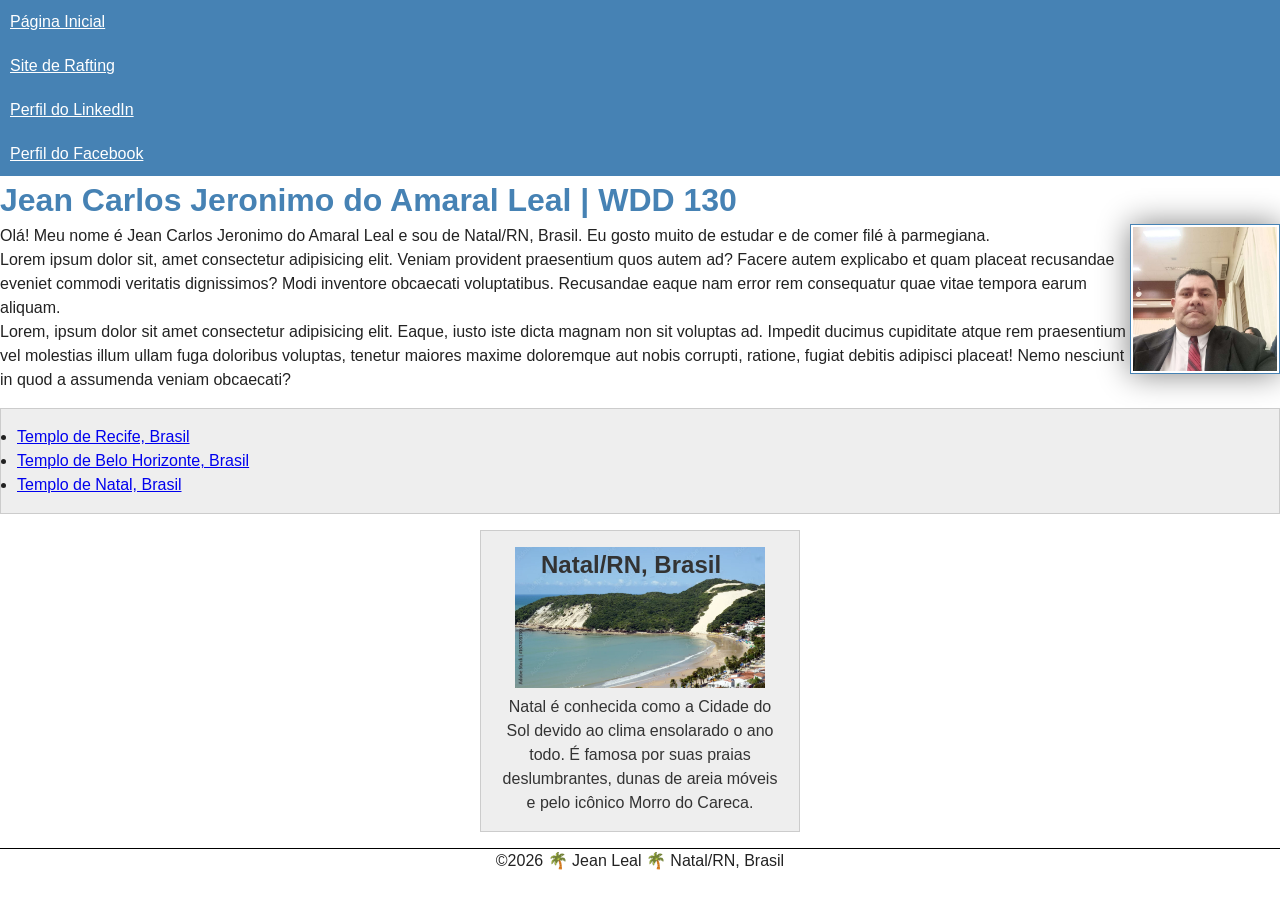
<file: index.html>
<!DOCTYPE html>
<html lang="pt-BR">

<head>
    <meta charset="utf-8">
    <meta name="viewport" content="width=device-width,initial-scale=1.0">
    <title>Jean Carlos Jeronimo do Amaral Leal | WDD 130</title>
    <meta name="description"
        content="WDD 130 course home page for Jean Leal. Contains profile information and links to future course assignments.">
    <meta name="author" content="Jean Carlos Jeronimo do Amaral Leal">
    <link rel="stylesheet" href="estilos/estilos.css">
</head>

<body>
    <header>
        <nav>
            <a href="#">Página Inicial</a>
            <a href="wwr/">Site de Rafting</a>
            <a href="https://linkedin.com/in/jeanlealrn">Perfil do LinkedIn</a>
            <a href="https://facebook.com/jean.leal.766478">Perfil do Facebook</a>
        </nav>
    </header>
    <main>
        <h1>Jean Carlos Jeronimo do Amaral Leal | WDD 130</h1>
        <img src="imagens/perfil.jpg" alt="Olá, meu nome é Jean Carlos Jeronimo do Amaral Leal" width="200">
        <p>Olá! Meu nome é Jean Carlos Jeronimo do Amaral Leal e sou de Natal/RN, Brasil. Eu gosto muito de estudar e de
            comer filé à parmegiana.</p>
        <p>Lorem ipsum dolor sit, amet consectetur adipisicing elit. Veniam provident praesentium quos autem ad? Facere
            autem explicabo et quam placeat recusandae eveniet commodi veritatis dignissimos? Modi inventore obcaecati
            voluptatibus. Recusandae eaque nam error rem consequatur quae vitae tempora earum aliquam.</p>
        <p>Lorem, ipsum dolor sit amet consectetur adipisicing elit. Eaque, iusto iste dicta magnam non sit voluptas ad.
            Impedit ducimus cupiditate atque rem praesentium vel molestias illum ullam fuga doloribus voluptas, tenetur
            maiores maxime doloremque aut nobis corrupti, ratione, fugiat debitis adipisci placeat! Nemo nesciunt in
            quod a assumenda veniam obcaecati?</p>

        <ul class="caixa">
            <li><a href="https://www.churchofjesuschrist.org/temples/details/recife-brazil-temple?lang=por"
                    target="_blank">Templo de Recife, Brasil</a></li>
            <li><a href="https://www.churchofjesuschrist.org/temples/details/belo-horizonte-brazil-temple?lang=por"
                    target="_blank">Templo de Belo Horizonte, Brasil</a></li>
            <li><a href="https://www.churchofjesuschrist.org/temples/details/natal-brazil-temple?lang=por"
                    target="_blank">Templo de Natal, Brasil</a></li>
        </ul>
    </main>
    <aside class="caixa">
        <h2>Natal/RN, Brasil</h2>
        <img src="imagens/natal.jpg" alt="Praia de Ponta Negra e o Morro do Careca em Natal, Rio Grande do Norte"
            width="200">
        <p>Natal é conhecida como a Cidade do Sol devido ao clima ensolarado o ano todo. É famosa por suas praias
            deslumbrantes, dunas de areia móveis e pelo icônico Morro do Careca.</p>
    </aside>
    <footer>
        <p>©2026 🌴 Jean Leal 🌴 Natal/RN, Brasil</p>
    </footer>
</body>

</html>
</file>
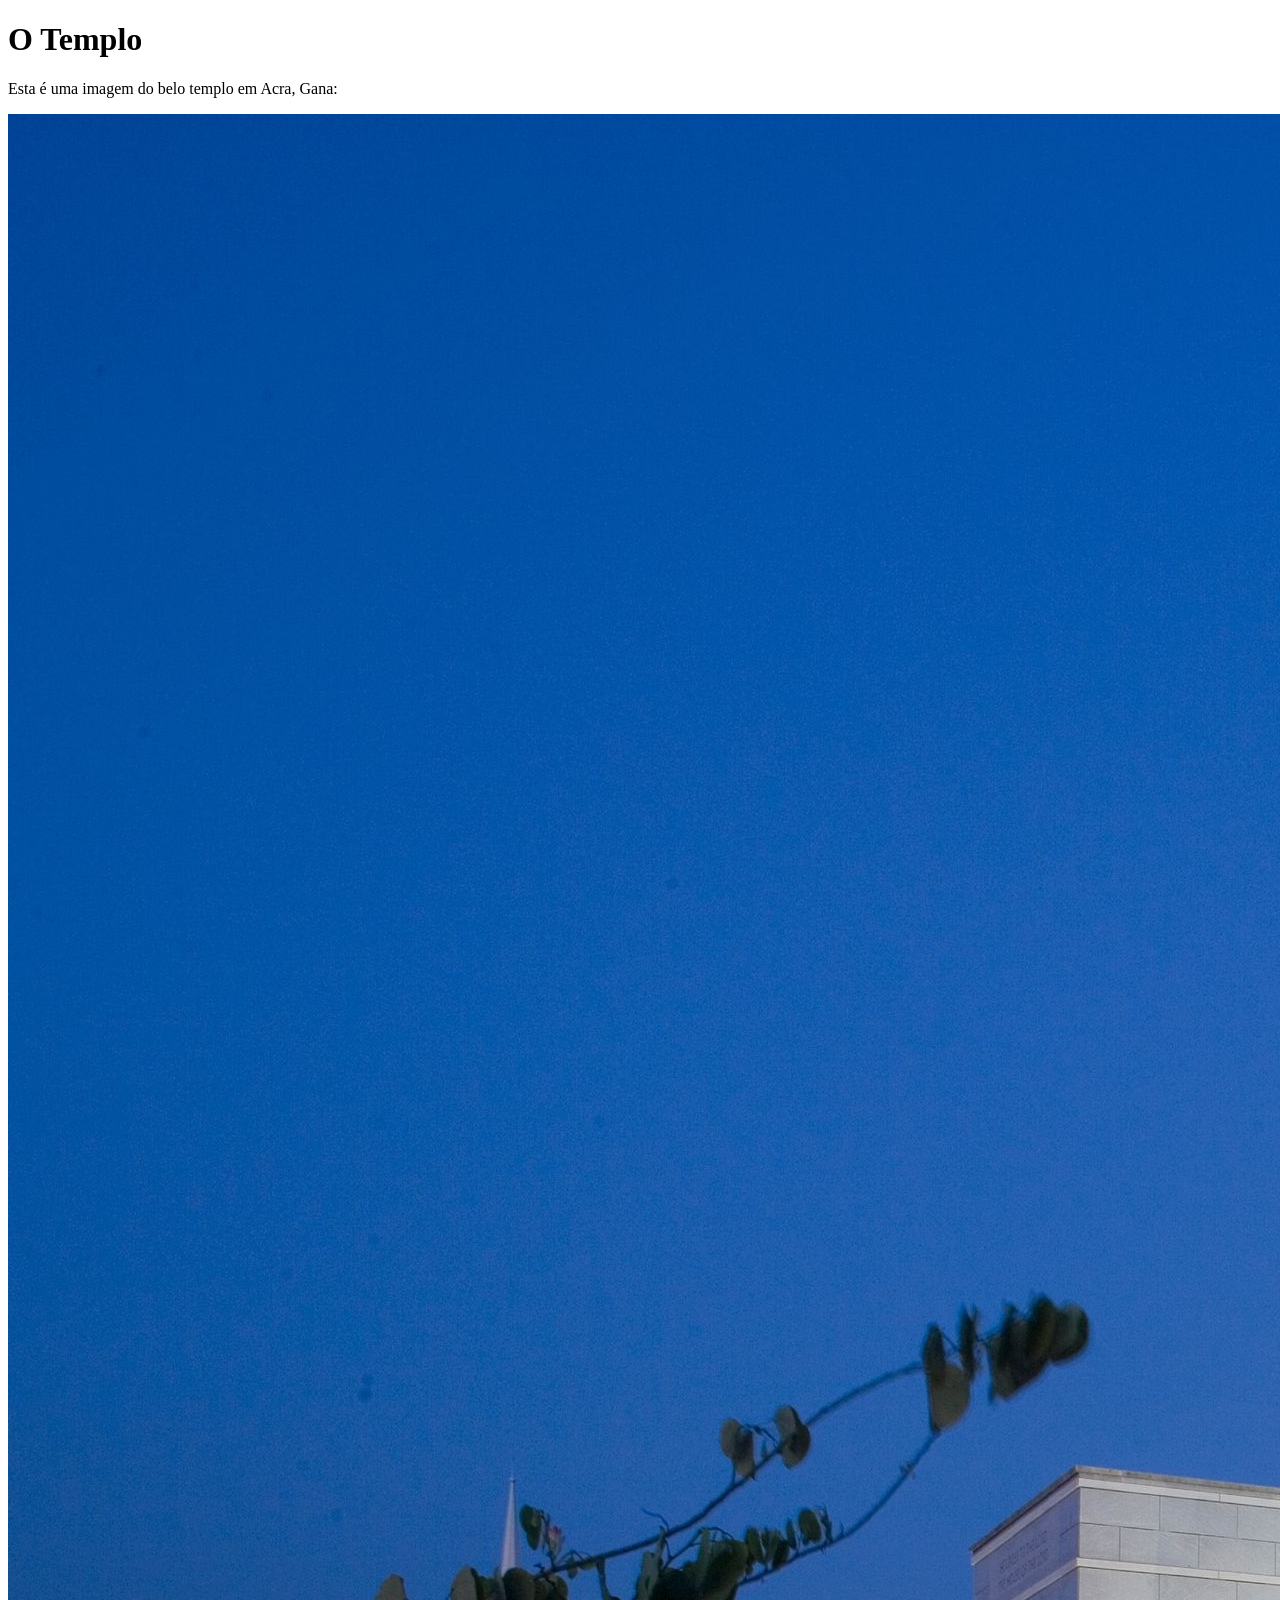
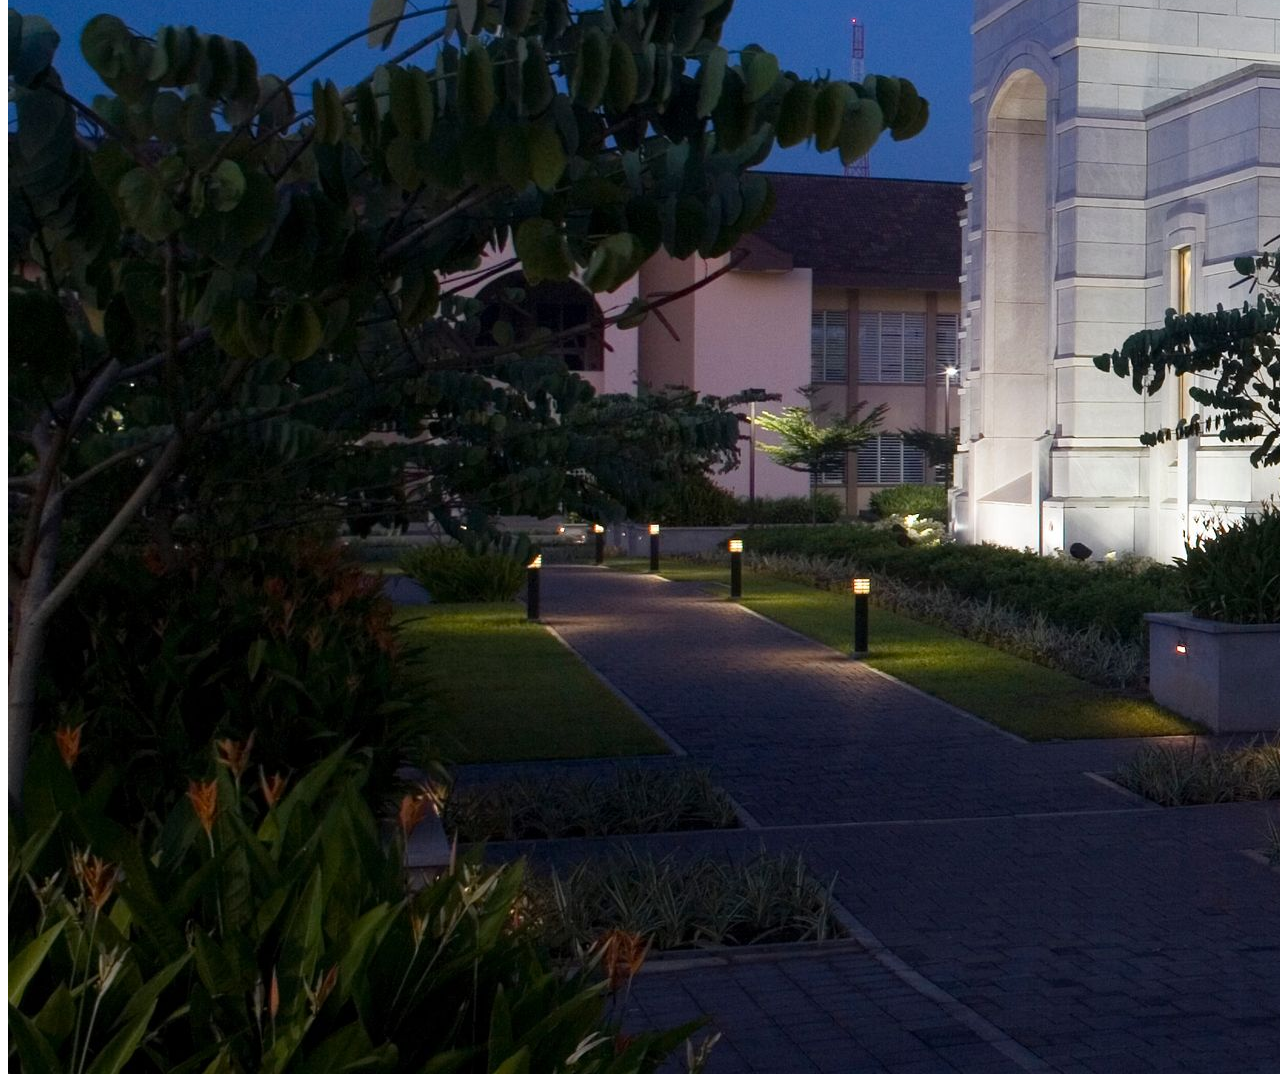
<file: semana01/imagens.html>
<!DOCTYPE html>
<html lang="pt-br">
<head>
    <meta charset="UTF-8">
    <meta name="viewport" content="width=device-width, initial-scale=1.0">
    <title>Imagem do Templo</title>
</head>
<body>
    <h1>O Templo</h1>
    <p>Esta é uma imagem do belo templo em Acra, Gana:</p>
    <img src="imagens/templo-largo.jpeg" alt="O Templo de Acra, Gana">
    
</body>
</html>
</file>
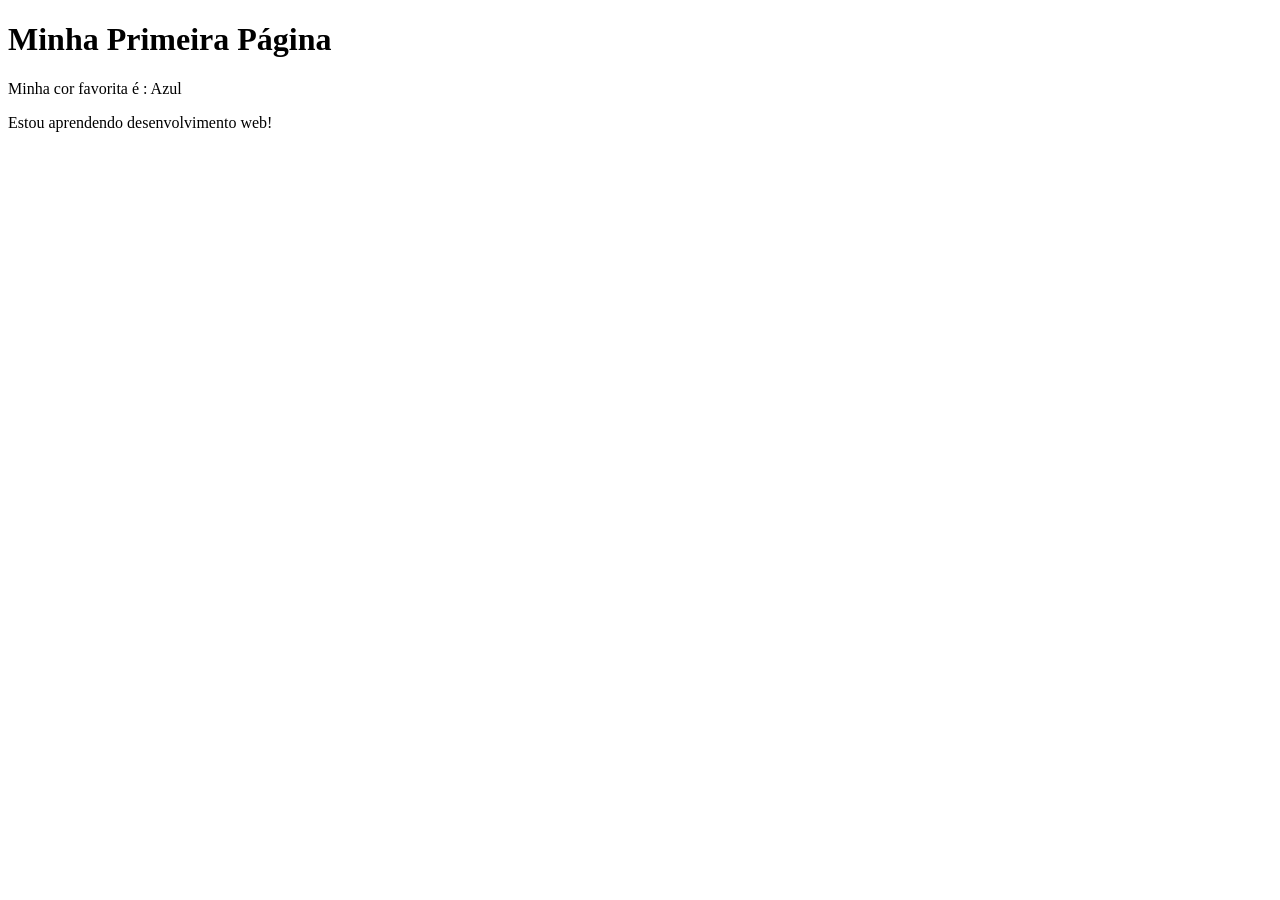
<file: semana01/primeira-pagina.html>
<!DOCTYPE html>
<html lang="pt-br">

<head>
    <meta charset="UTF-8">
    <meta name="viewport" content="width=device-width, initial-scale=1.0">
    <title>Minha Primeira Página</title>
</head>

<body>
    <h1>Minha Primeira Página</h1>
    <p>Minha cor favorita é : Azul</p>
    <p>Estou aprendendo desenvolvimento web!</p>
</body>

</html>
</file>
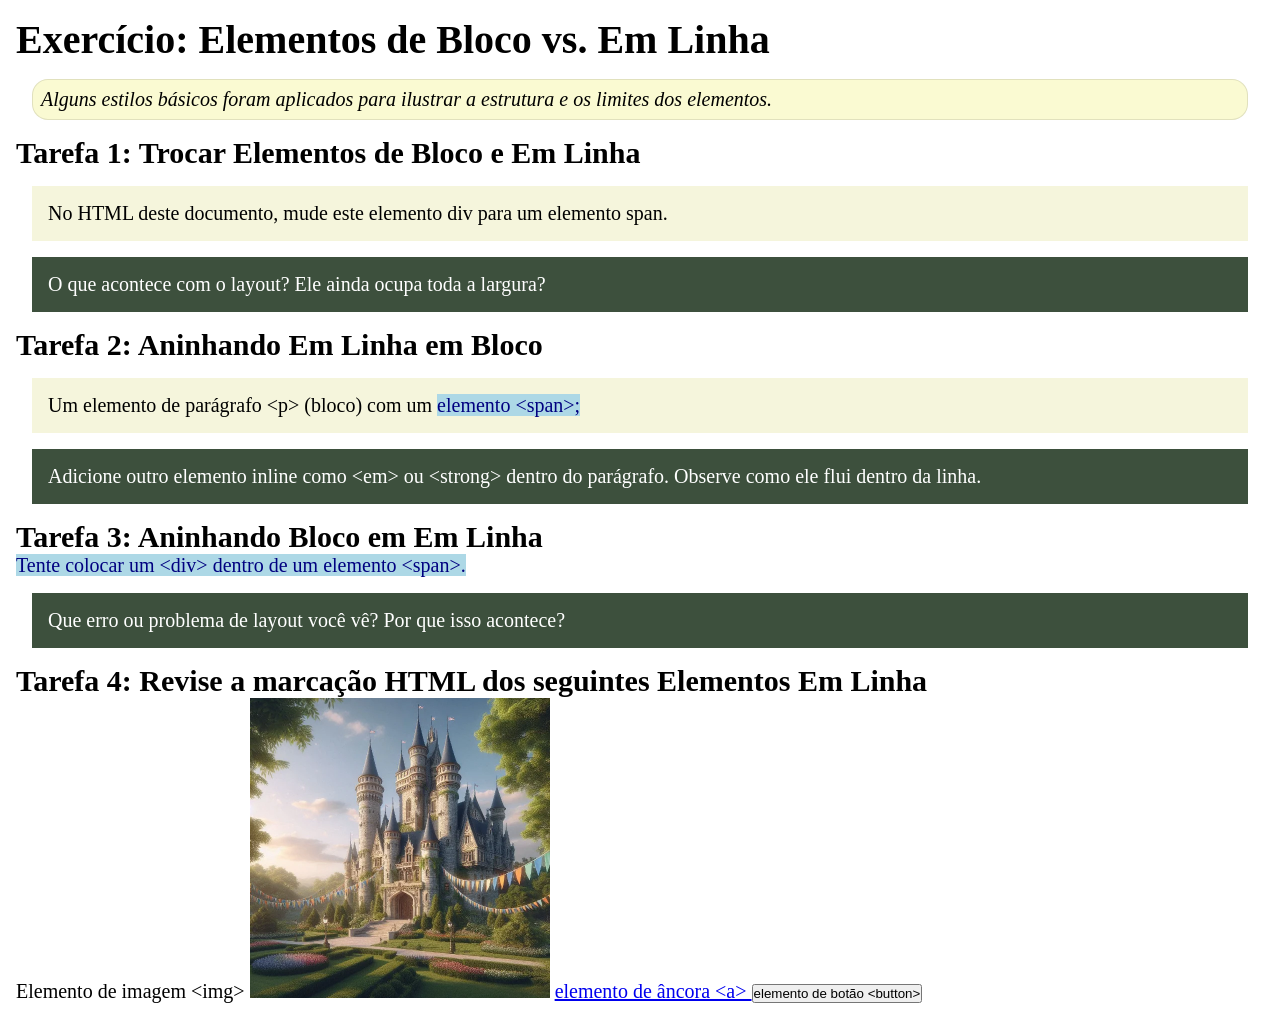
<file: semana02/bloco-vs-inline.html>
<!DOCTYPE html>
<html lang="pt-br">

<head>
    <meta charset="UTF-8">
    <meta name="viewport" content="width=device-width, initial-scale=1.0">
    <title>Exercício: Elementos de Bloco vs. Inline</title>
    <link rel="stylesheet" href="estilos/bloco-vs-inline.css">
</head>

<body>
    <main>
        <h1>Exercício: Elementos de Bloco vs. Em Linha</h1>
        <p class="note">Alguns estilos básicos foram aplicados para ilustrar a estrutura e os limites dos elementos.</p>

        <h2>Tarefa 1: Trocar Elementos de Bloco e Em Linha</h2>
        <div>No HTML deste documento, mude este elemento div para um elemento span.</div>

        <p class="question">O que acontece com o layout? Ele ainda ocupa toda a largura?</p>

        <h2>Tarefa 2: Aninhando Em Linha em Bloco</h2>
        <p>Um elemento de parágrafo &lt;p&gt; (bloco) com um <span>elemento &lt;span&gt;;</span></p>
        <p class="question">Adicione outro elemento inline como &lt;em&gt; ou &lt;strong&gt; dentro do parágrafo.
            Observe como ele flui dentro da linha.</p>

        <h2>Tarefa 3: Aninhando Bloco em Em Linha</h2>
        <span>Tente colocar um &lt;div&gt; dentro de um elemento &lt;span&gt;.</span>
        <p class="question">Que erro ou problema de layout você vê? Por que isso acontece?</p>


        <h2>Tarefa 4: Revise a marcação HTML dos seguintes Elementos Em Linha</h2>
        Elemento de imagem &lt;img&gt;
        <img src="imagens/castelo.webp" alt="imagem (imagens estão em linha)" width="300" height="300">
        <a href="https://churchofjesuschrist.org">elemento de âncora &lt;a&gt; </a>
        <button type="button">elemento de botão &lt;button&gt;</button>
    </main>
</body>

</html>
</file>
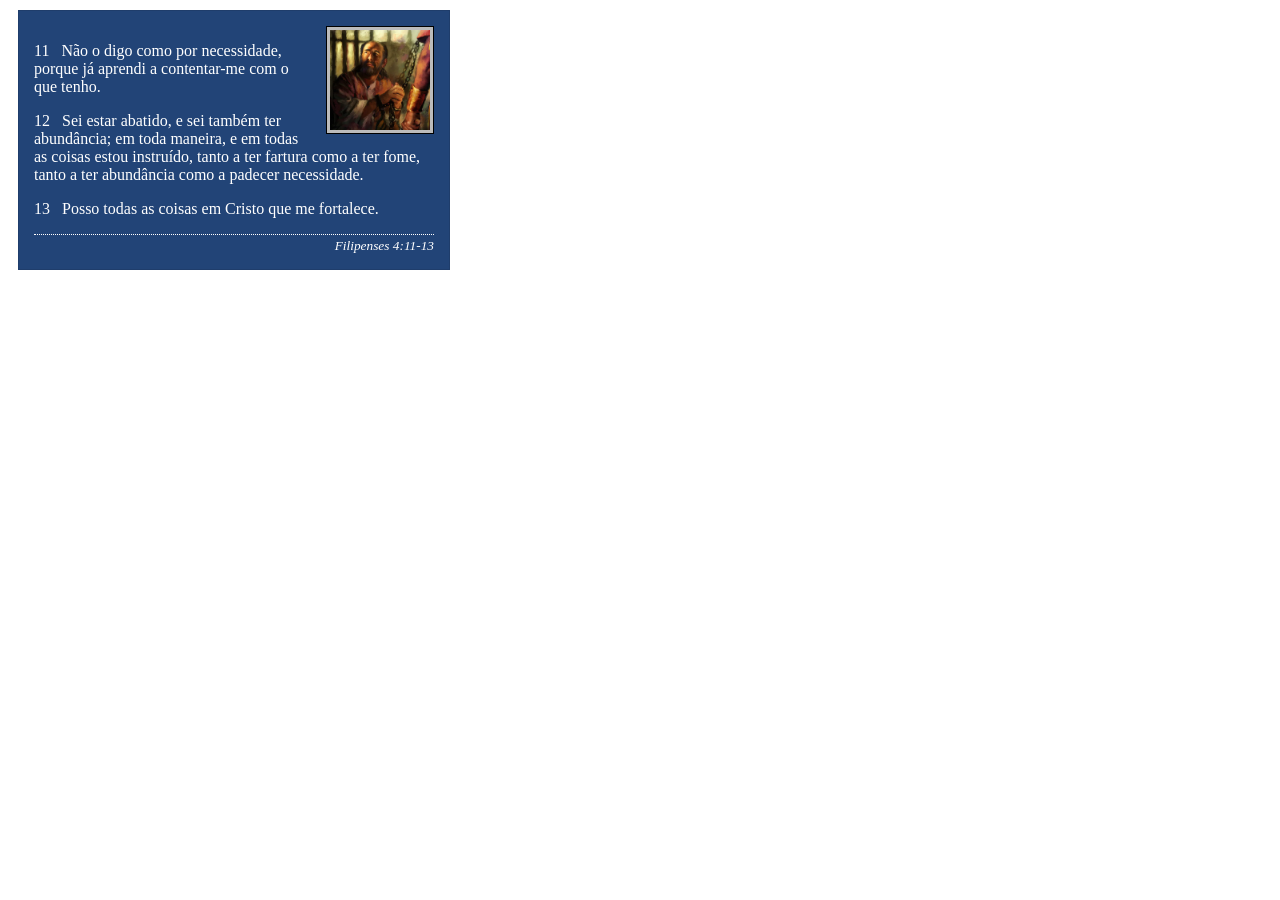
<file: semana02/box-model-solucao.html>
<!DOCTYPE html>
<html lang="pt-br">

<head>
    <meta charset="UTF-8">
    <meta name="viewport" content="width=device-width, initial-scale=1.0">
    <title>Atividade de Box Model</title>
    <link rel="stylesheet" href="estilos/box-model-solucao.css">
</head>

<body>
    <main>
        <div class="callout">
            <img src="imagens/apostolo-paulo-preso.webp" alt="Apóstolo Paulo - Preso em Roma" width="200" height="200">
            <blockquote>
                <p>11 &nbsp; Não o digo como por necessidade, porque já aprendi a contentar-me com o que tenho.</p>
                <p>12 &nbsp; Sei estar abatido, e sei também ter abundância; em toda maneira, e em todas as coisas estou
                    instruído, tanto a ter fartura como a ter fome, tanto a ter abundância como a padecer necessidade.
                </p>
                <p>13 &nbsp; Posso todas as coisas em Cristo que me fortalece.</p>
            </blockquote>
            <cite>Filipenses 4:11-13</cite>
        </div>
    </main>
</body>

</html>
</file>
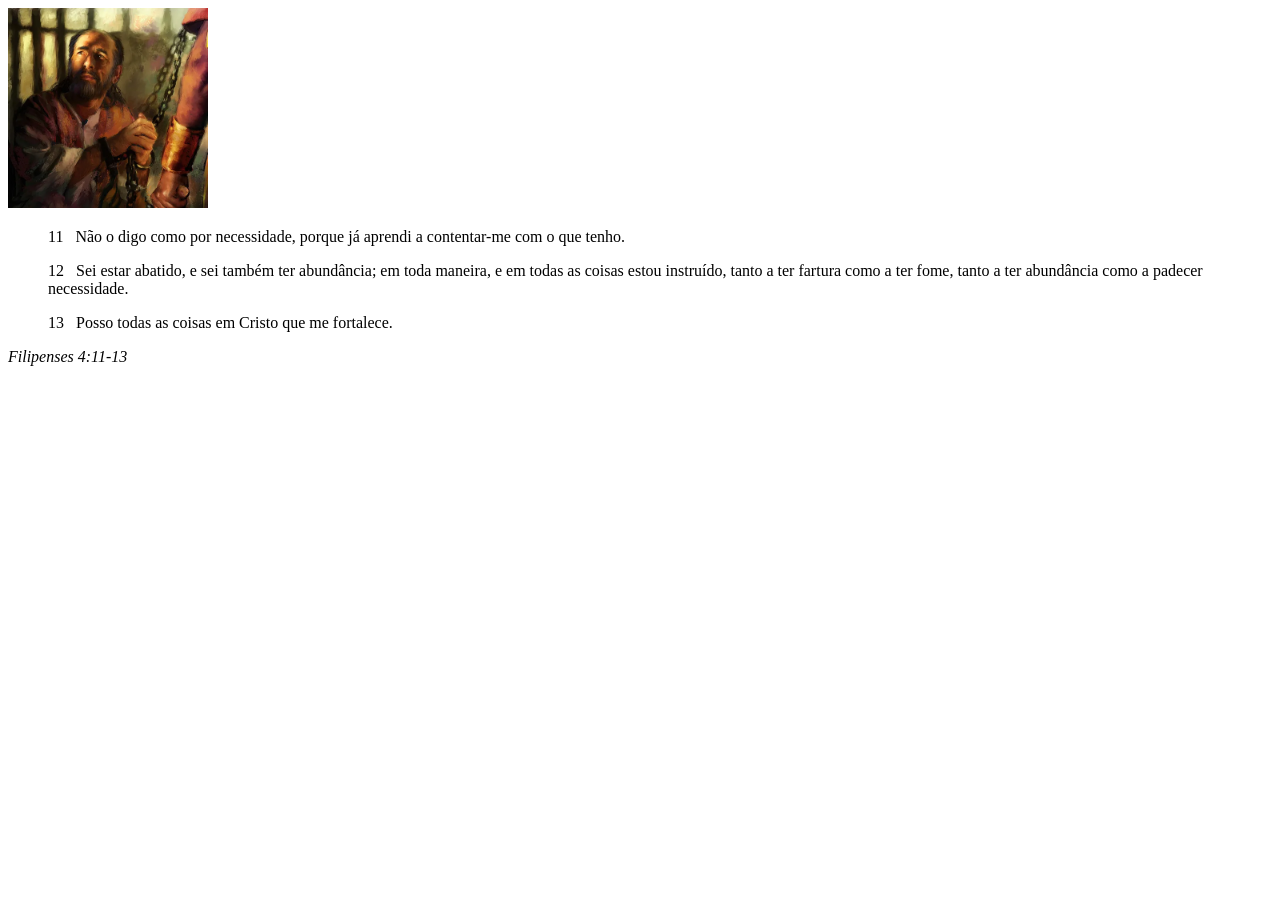
<file: semana02/box-model.html>
<!DOCTYPE html>
<html lang="pt-br">
<head>
    <meta charset="UTF-8">
    <meta name="viewport" content="width=device-width, initial-scale=1.0">
    <title>Atividade de Box Model</title>
</head>
<body>
    <main>
        <div class="callout">
            <img src="imagens/apostolo-paulo-preso.webp" alt="Apóstolo Paulo - Preso em Roma" width="200" height="200">
            <blockquote>
                <p>11 &nbsp; Não o digo como por necessidade, porque já aprendi a contentar-me com o que tenho.</p>
                <p>12 &nbsp; Sei estar abatido, e sei também ter abundância; em toda maneira, e em todas as coisas estou instruído, tanto a ter fartura como a ter fome, tanto a ter abundância como a padecer necessidade.</p>
                <p>13 &nbsp; Posso todas as coisas em Cristo que me fortalece.</p>
            </blockquote>
            <cite>Filipenses 4:11-13</cite>
        </div>
    </main>
</body>
</html>
</file>
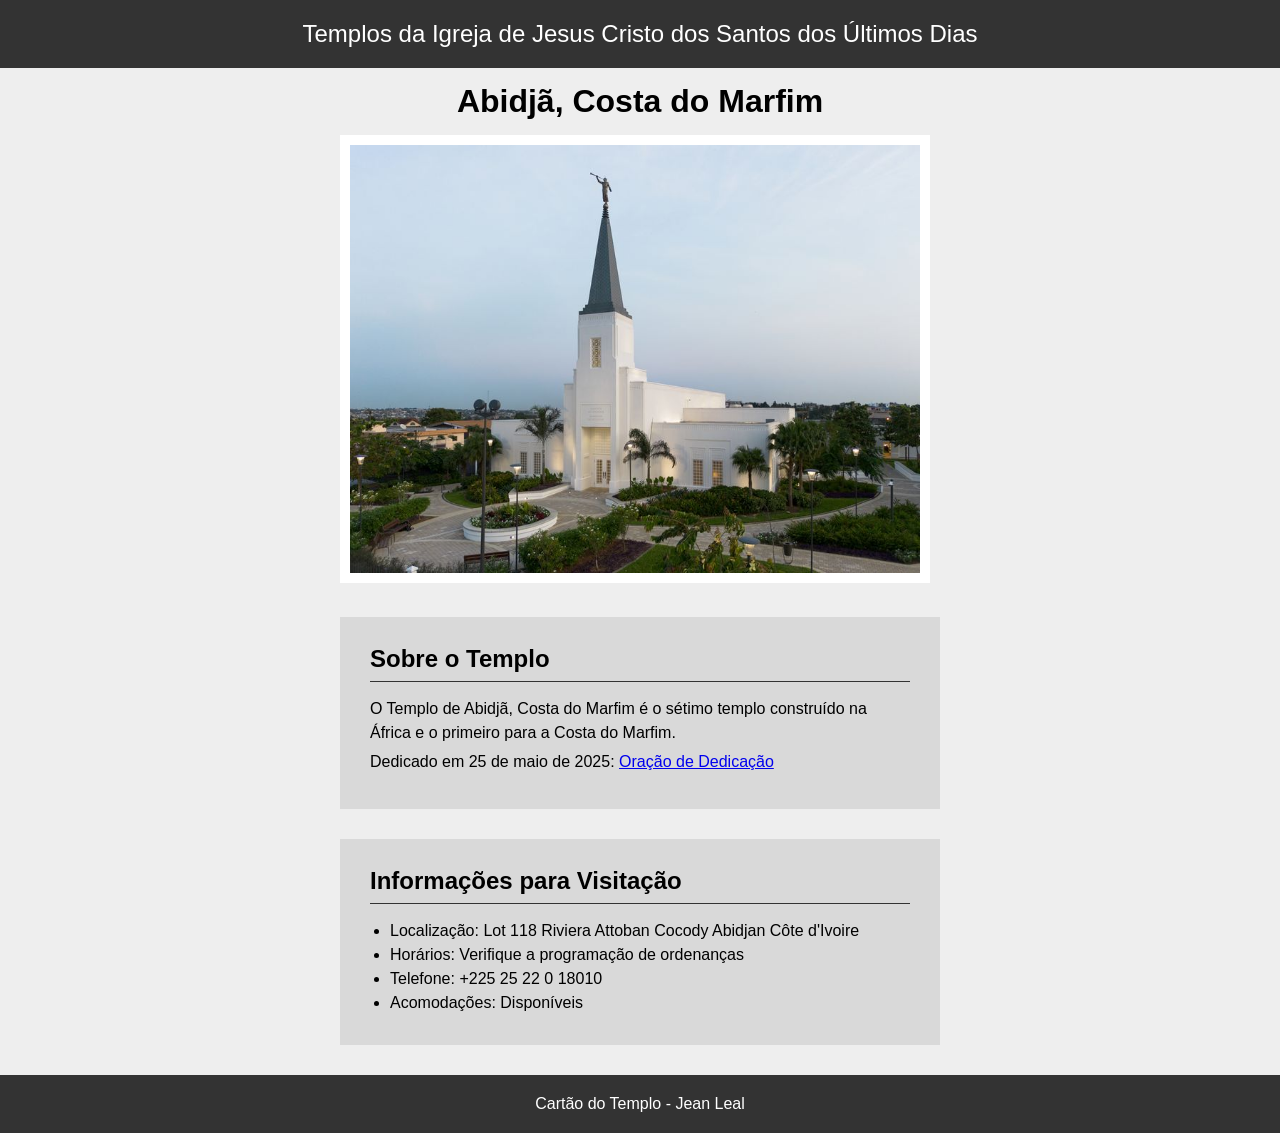
<file: semana02/templo.html>
<!DOCTYPE html>
<html lang="pt-br">

<head>
    <meta charset="UTF-8">
    <meta name="viewport" content="width=device-width, initial-scale=1.0">
    <title>Cartão do Templo - Abidjã, Costa do Marfim</title>
    <link rel="stylesheet" href="estilos/templo.css">
</head>

<body>
    <header>
        <p>Templos da Igreja de Jesus Cristo dos Santos dos Últimos Dias</p>
    </header>
    <main>
        <h1>Abidjã, Costa do Marfim</h1>
        <picture>
            <img src="imagens/abidja-costa-do-marfim.jpeg" alt="Templo de Abidjã, Costa do Marfim">
        </picture>
        <section>
            <h2>Sobre o Templo</h2>
            <p>O Templo de Abidjã, Costa do Marfim é o sétimo templo construído na África e o primeiro para a Costa do
                Marfim.</p>
            <p>Dedicado em 25 de maio de 2025: <a
                    href="https://www.churchofjesuschrist.org/temples/dedicatory-prayer/abidjan-ivory-coast-temple/2025-05-25?lang=eng"
                    target="_blank" rel="noopener noreferrer">Oração de Dedicação</a></p>
        </section>
        <section>
            <h2>Informações para Visitação</h2>
            <ul>
                <li>Localização: Lot 118 Riviera Attoban Cocody Abidjan Côte d'Ivoire</li>
                <li>Horários: Verifique a programação de ordenanças</li>
                <li>Telefone: +225 25 22 0 18010</li>
                <li>Acomodações: Disponíveis</li>
            </ul>
        </section>
    </main>
    <footer>
        <p>Cartão do Templo - Jean Leal</p>
    </footer>
</body>

</html>
</file>
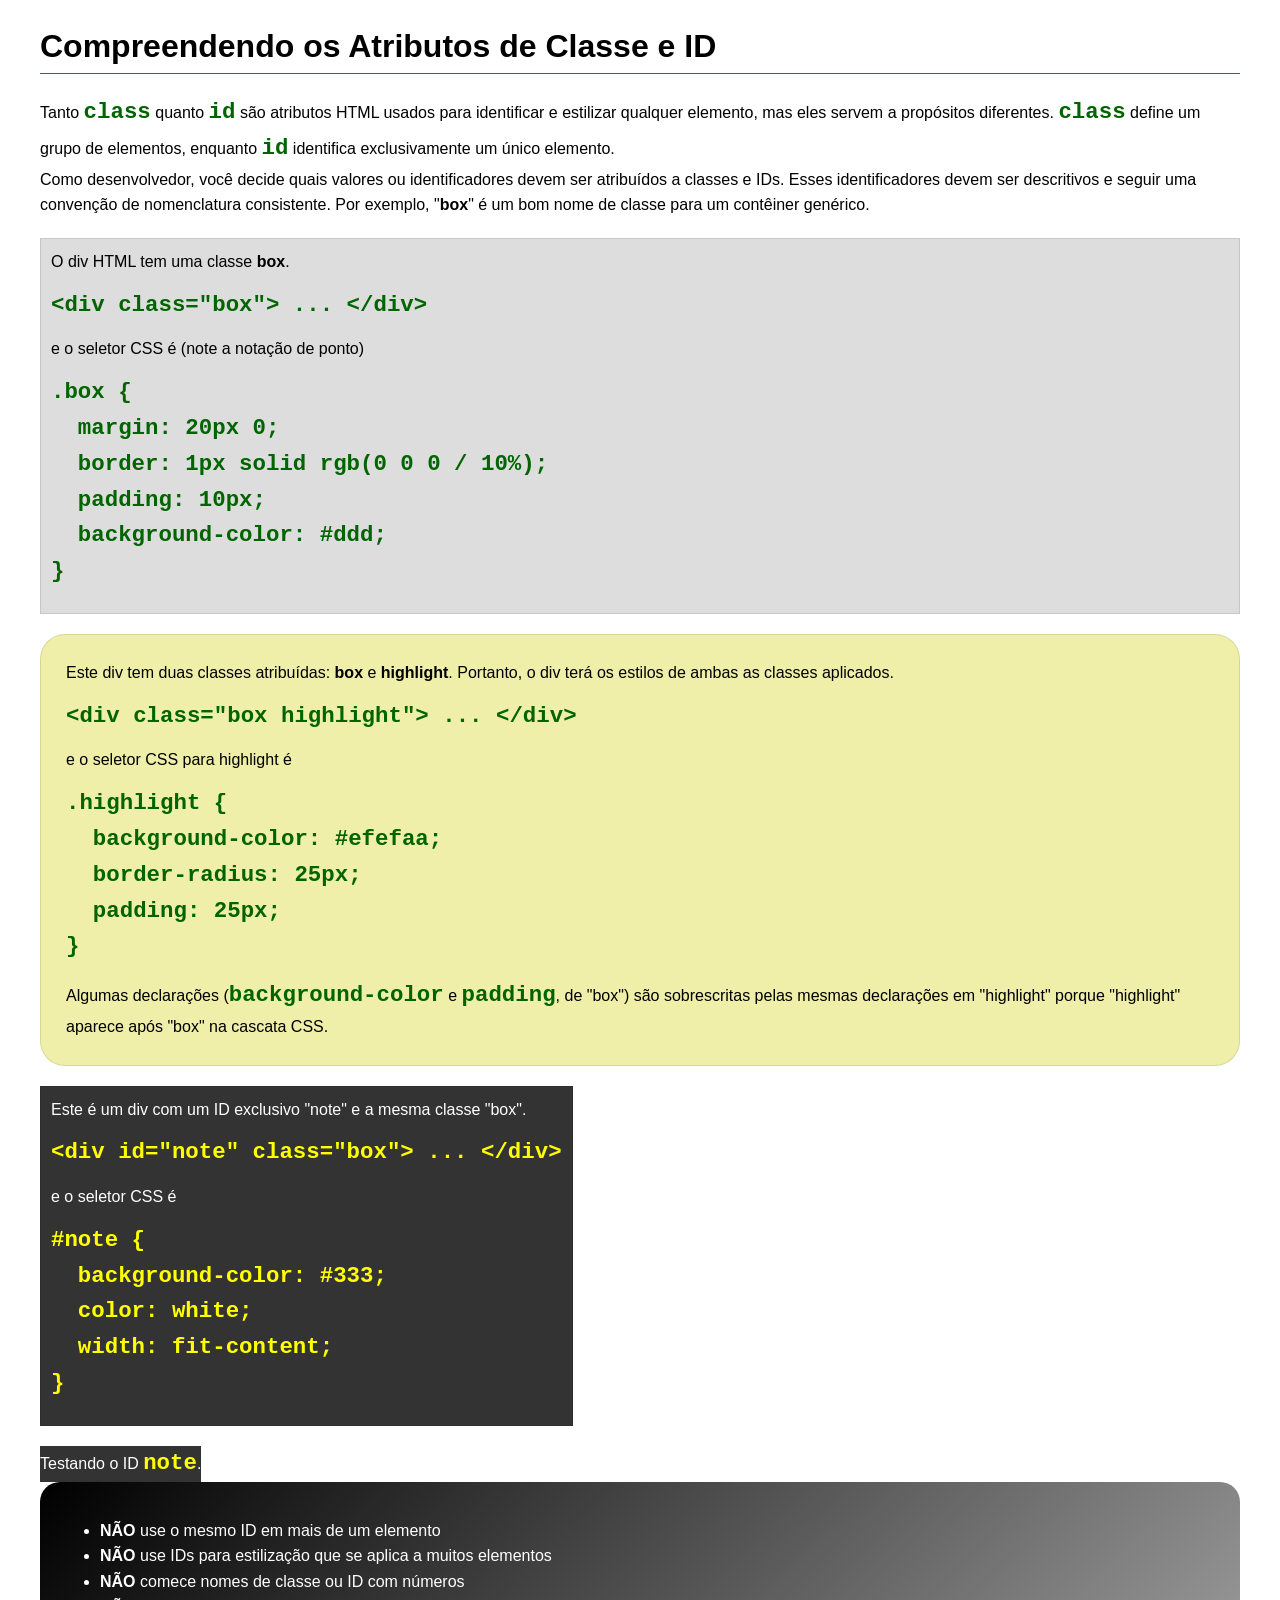
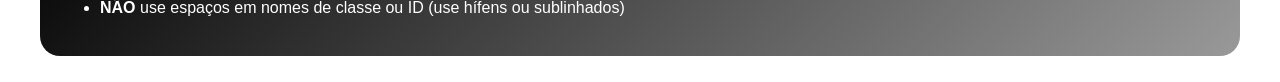
<file: semana03/classe-e-id.html>
<!DOCTYPE html>
<html lang="pt-br">

<head>
    <meta charset="UTF-8">
    <meta name="viewport" content="width=device-width, initial-scale=1.0">
    <title>Atributos de Classe vs ID</title>
    <link rel="stylesheet" href="estilos/classe-e-id.css">
</head>

<body>
    <h1>Compreendendo os Atributos de Classe e ID</h1>
    <p>Tanto <code>class</code> quanto <code>id</code> são atributos HTML usados para identificar e estilizar qualquer
        elemento, mas eles servem a propósitos diferentes. <code>class</code> define um grupo de elementos, enquanto
        <code>id</code> identifica exclusivamente um único elemento.
    </p>
    <p>Como desenvolvedor, você decide quais valores ou identificadores devem ser atribuídos a classes e IDs. Esses
        identificadores devem ser descritivos e seguir uma convenção de nomenclatura consistente. Por exemplo,
        "<strong>box</strong>" é um bom nome de classe para um contêiner genérico.</p>
    <div class="box">
        <p>O div HTML tem uma classe <strong>box</strong>.</p>
        <pre><code class="html">&lt;div class="box"&gt; ... &lt;/div&gt;</code></pre>
        e o seletor CSS é (note a notação de ponto)
        <pre><code class="css">.box {
  margin: 20px 0;
  border: 1px solid rgb(0 0 0 / 10%);
  padding: 10px;
  background-color: #ddd; 
}</code></pre>
    </div>

    <div class="box highlight">
        <p>Este div tem duas classes atribuídas: <strong>box</strong> e <strong>highlight</strong>. Portanto, o div terá
            os estilos de ambas as classes aplicados.</p>
        <pre><code class="html">&lt;div class="box highlight"&gt; ... &lt;/div&gt;</code></pre>
        e o seletor CSS para highlight é
        <pre><code class="css">.highlight {
  background-color: #efefaa;
  border-radius: 25px;
  padding: 25px;
}</code></pre>
        <p>Algumas declarações (<code>background-color</code> e <code>padding</code>, de "box") são sobrescritas pelas
            mesmas declarações em "highlight" porque "highlight" aparece após "box" na cascata CSS.</p>
    </div>

    <div id="note" class="box">
        <p>Este é um div com um ID exclusivo "note" e a mesma classe "box".</p>
        <pre><code class="html">&lt;div id="note" class="box"&gt; ... &lt;/div&gt;</code></pre>
        e o seletor CSS é
        <pre><code class="css">#note {
  background-color: #333;
  color: white;
  width: fit-content;
}</code></pre>
    </div>

    <div id="note">
        <p>Testando o ID <code>note</code>.</p>
    </div>

    <section id="melhor-pratica">
        <ul>
            <li><strong>NÃO</strong> use o mesmo ID em mais de um elemento</li>
            <li><strong>NÃO</strong> use IDs para estilização que se aplica a muitos elementos</li>
            <li><strong>NÃO</strong> comece nomes de classe ou ID com números</li>
            <li><strong>NÃO</strong> use espaços em nomes de classe ou ID (use hífens ou sublinhados)</li>
        </ul>
    </section>

    <br>

</body>

</html>
</file>
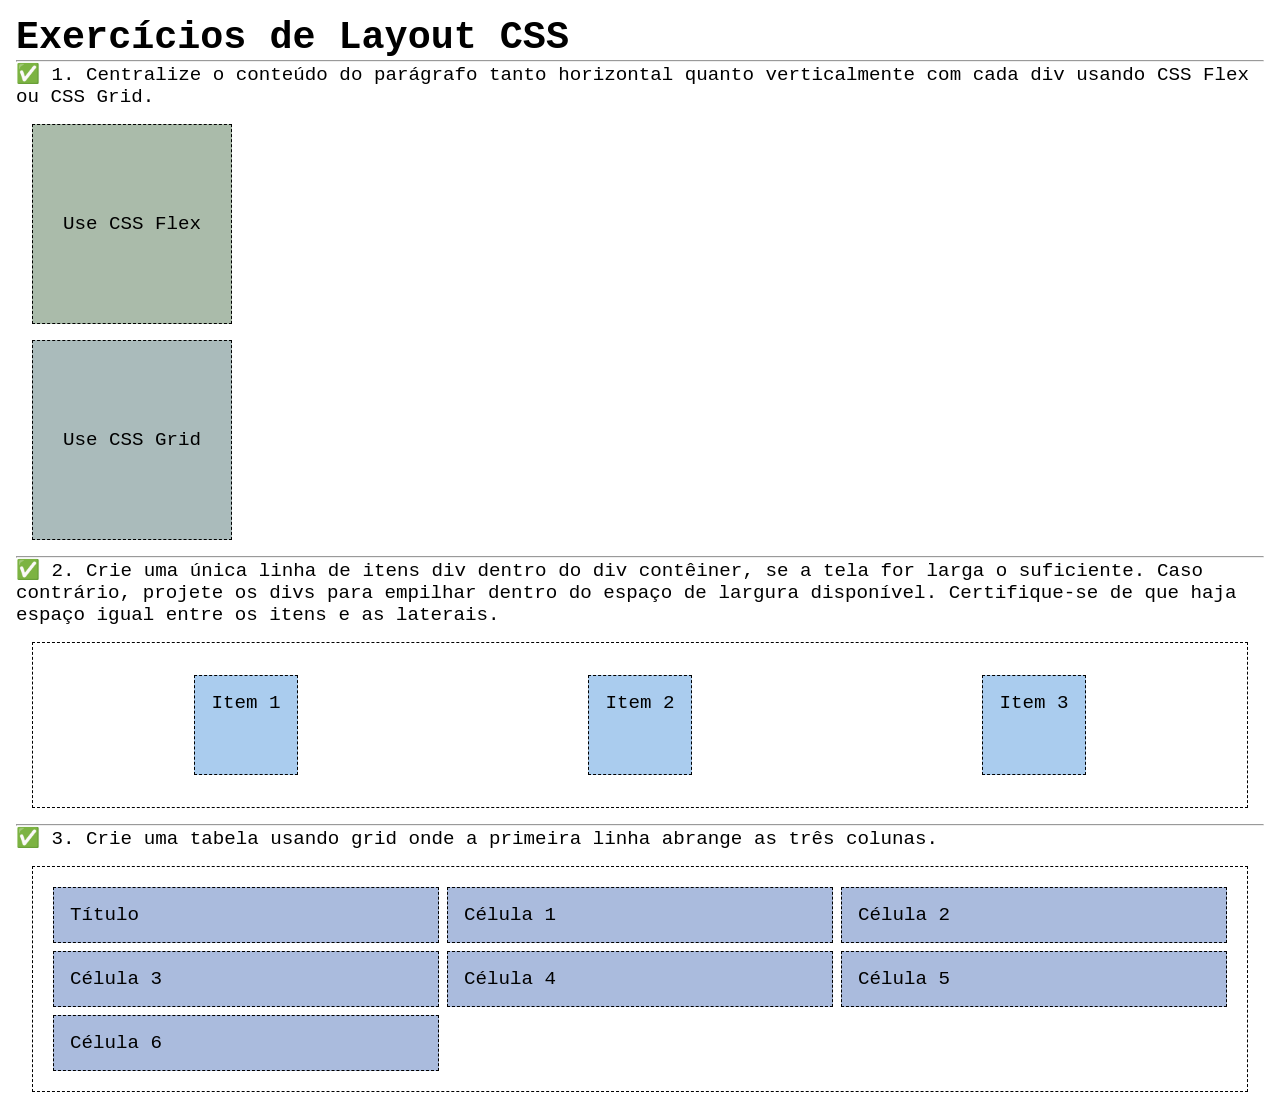
<file: semana04/exercicios-layout.html>
<!DOCTYPE html>
<html lang="pt-br">

<head>
    <meta charset="UTF-8">
    <meta name="viewport" content="width=device-width, initial-scale=1.0">
    <title>Exercícios de Layout CSS</title>
    <link rel="stylesheet" href="estilos/solucoes-dos-exercicios-de-layout.css">
</head>

<body>
    <main>
        <h1>Exercícios de Layout CSS</h1>
        <hr>
        <p>✅ 1. Centralize o conteúdo do parágrafo tanto horizontal quanto verticalmente com cada div usando CSS Flex ou
            CSS Grid.
        </p>
        <div class="one flex">
            <p>Use CSS Flex</p>
        </div>
        <div class="one grid">
            <p>Use CSS Grid</p>
        </div>
        <hr>
        <p>✅ 2. Crie uma única linha de itens div dentro do div contêiner, se a tela for larga o suficiente. Caso
            contrário, projete os
            divs para empilhar dentro do espaço de largura disponível. Certifique-se de que haja espaço igual entre os
            itens e as laterais.</p>
        <div class="container2">
            <div class="dois">
                <p>Item 1</p>
            </div>
            <div class="dois">
                <p>Item 2</p>
            </div>
            <div class="dois">
                <p>Item 3</p>
            </div>
        </div>
        <hr>
        <p>✅ 3. Crie uma tabela usando grid onde a primeira linha abrange as três colunas. </p>
        <div class="container3">
            <div class="tres colunas-3">
                <p>Título</p>
            </div>
            <div class="tres">
                <p>Célula 1</p>
            </div>
            <div class="tres">
                <p>Célula 2</p>
            </div>
            <div class="tres">
                <p>Célula 3</p>
            </div>
            <div class="tres">
                <p>Célula 4</p>
            </div>
            <div class="tres">
                <p>Célula 5</p>
            </div>
            <div class="tres">
                <p>Célula 6</p>
            </div>

        </div>
    </main>
</body>

</html>
</file>
<file: estilos/estilos.css>
/* Resetar CSS do meu projeto */
*{
  margin: 0;
  padding: 0;
  box-sizing: border-box;
}

body{
  font-family: Arial, Helvetica, sans-serif;
  line-height: 1.5;
  color: #222;
  background: #fff;
  margin: 0;
}

nav {
  background-color: steelblue;
}

nav a {
  color: white;
  padding: 10px;
  display: block;   
}

h1 {
  color: steelblue;
}

main img {
  width: 150px;
  height: auto;
  border: 1px solid steelblue;                  
  padding: 2px;                            
  box-shadow: 0 0 30px gray; 
  float: right;
}

p {
  padding: 0;
}

aside {
  width: 20rem;
  color: #333;
  text-align: center;
  position: relative;
}

aside img {
  width: 250px;
  height: auto;
}

aside h2 {
  position: absolute;
  left: 60px;
}

footer {
  margin-top: 1em;
  border-top: 1px solid #000;
  text-align: center;
}

/*Seletores de Classe*/

.caixa {
  
  border: 1px solid #ccc; 
  padding: 1em;
  margin: 1em auto;
  background-color: #eee;
}
</file>
<file: semana02/estilos/bloco-vs-inline.css>
* {
    margin: 0;
    padding: 0;
}

body {
    font-size: 20px;
    margin: 1rem;
}

p,
div {
    background-color: beige;
    margin: 1rem;
    padding: 1rem;
}

span {
    color: navy;
    background-color: lightblue;
}

code {
    margin: 0;
    padding: 0;
    color: green;
    font-size: 1.2rem;
}

.note {
    font-style: italic;
    background-color: lightgoldenrodyellow;
    border-radius: 1rem;
    border: 1px solid rgb(0 0 0 / 10%);
    margin: 1rem;
    padding: .5rem;
}

.question {
    background-color: #3d503d;
    color: #fff;
}
</file>
<file: semana02/estilos/box-model-solucao.css>
.callout {
    max-width: 400px;
    margin: 10px;
    border: 1px solid rgba(0, 0, 0, .1);
    padding: 15px;
    background-color: #247;
    color: #fff;
}

.callout img {
    float: right;
    margin: 0 0 10px 15px;
    border: 1px solid #000;
    padding: 3px;
    background-color: #bbb;
    width: 100px;
    height: auto;

}

blockquote {
    margin: 0;
}

cite {
    display: block;
    border-top: 1px dotted #fff;
    padding-top: 3px;
    text-align: right;
    font-size: smaller;
}
</file>
<file: semana02/estilos/templo.css>
* {
    margin: 0;
    padding: 0;
}

body {
    font-family: Arial, Helvetica, sans-serif;
    background-color: #eeeeee;
}

header, footer {
    background-color: #333333;
    color: #fff;
    text-align: center;
    padding: 20px;
}

header {
    font-size: 1.5rem;
}

main {
    margin: 0 auto;
    width: 600px;
}

h1 {
    text-align: center;
    margin: 15px 0;
}

picture {
    display: block;
    margin-bottom: 30px;
    
}

img {
    width: 570px;
    height: auto;
    border: 10px solid white;
}

section {
    background-color: #d9d9d9;
    margin: 0 0 30px 0;
    padding: 30px;
    line-height: 1.5rem;
}

section p {
    margin-bottom: 5px;
    
}

section h2 {
    margin-bottom: 15px; 
    border-bottom: 1px solid #333;
    padding-bottom: 10px;
}

section ul {
    margin-left: 20px;
}
</file>
<file: semana03/estilos/classe-e-id.css>
body {
    font-family: Arial, sans-serif;
    line-height: 1.6;
    margin: 0;
    padding: 0 40px;
}

h1 {
    border-bottom: 1px solid rgb(0 110 182);
    padding-bottom: 0;
}



p {
    margin: 0;
}

code {
    color: darkgreen;
    font-weight: 700;
    font-size: 1.4rem;
}

/* Class exemplos - podem ser reutilizados */

.box {
    margin: 20px 0;
    border: 1px solid rgb(0 0 0 / 10%);
    padding: 10px;
    background-color: #ddd; /* essa é a abreviação para #dddddd */
}

.highlight {
    background-color: #efefaa;
    border-radius: 25px;
    padding: 25px;
}

/* ID exemplos - devem ser únicos */

#note {
    background-color: #333;
    color: white;
    width: fit-content;
}

#note code {
    color: yellow;
}

#melhor-pratica {
    background: linear-gradient(135deg, #000 0%, #999 100%);
    color: white;
    border-radius: 20px;
    padding: 20px
}
</file>
<file: semana04/estilos/solucoes-dos-exercicios-de-layout.css>
* {
    margin: 0;
    padding: 0;
    box-sizing: border-box;
}

body {
    margin: 1rem;
    font-family: monospace;
    font-size: 1.2rem;
}

div {
    margin: 1rem;
    border: 1px dashed;
    padding: 1rem;
}

.one {
    width: 200px;
    height: 200px;
}

.flex {
    background-color: #aba;
    display: flex;
    justify-content: center;
    align-items: center;
}

.grid {
    background-color: #abb;
    display: grid;
    place-items: center;
}

.container2 {
    display: flex;
    flex-wrap: wrap;
    justify-content: space-around;
}

.dois {
    background-color: #ace;
    height: 100px;
}

.container3 {
    display: grid;
    grid-template-columns: repeat(3, 1fr);
}

.columns-3 {
    grid-column: span 3;}

.tres {
    margin: .25rem;
    background-color: #abd;
}
</file>
